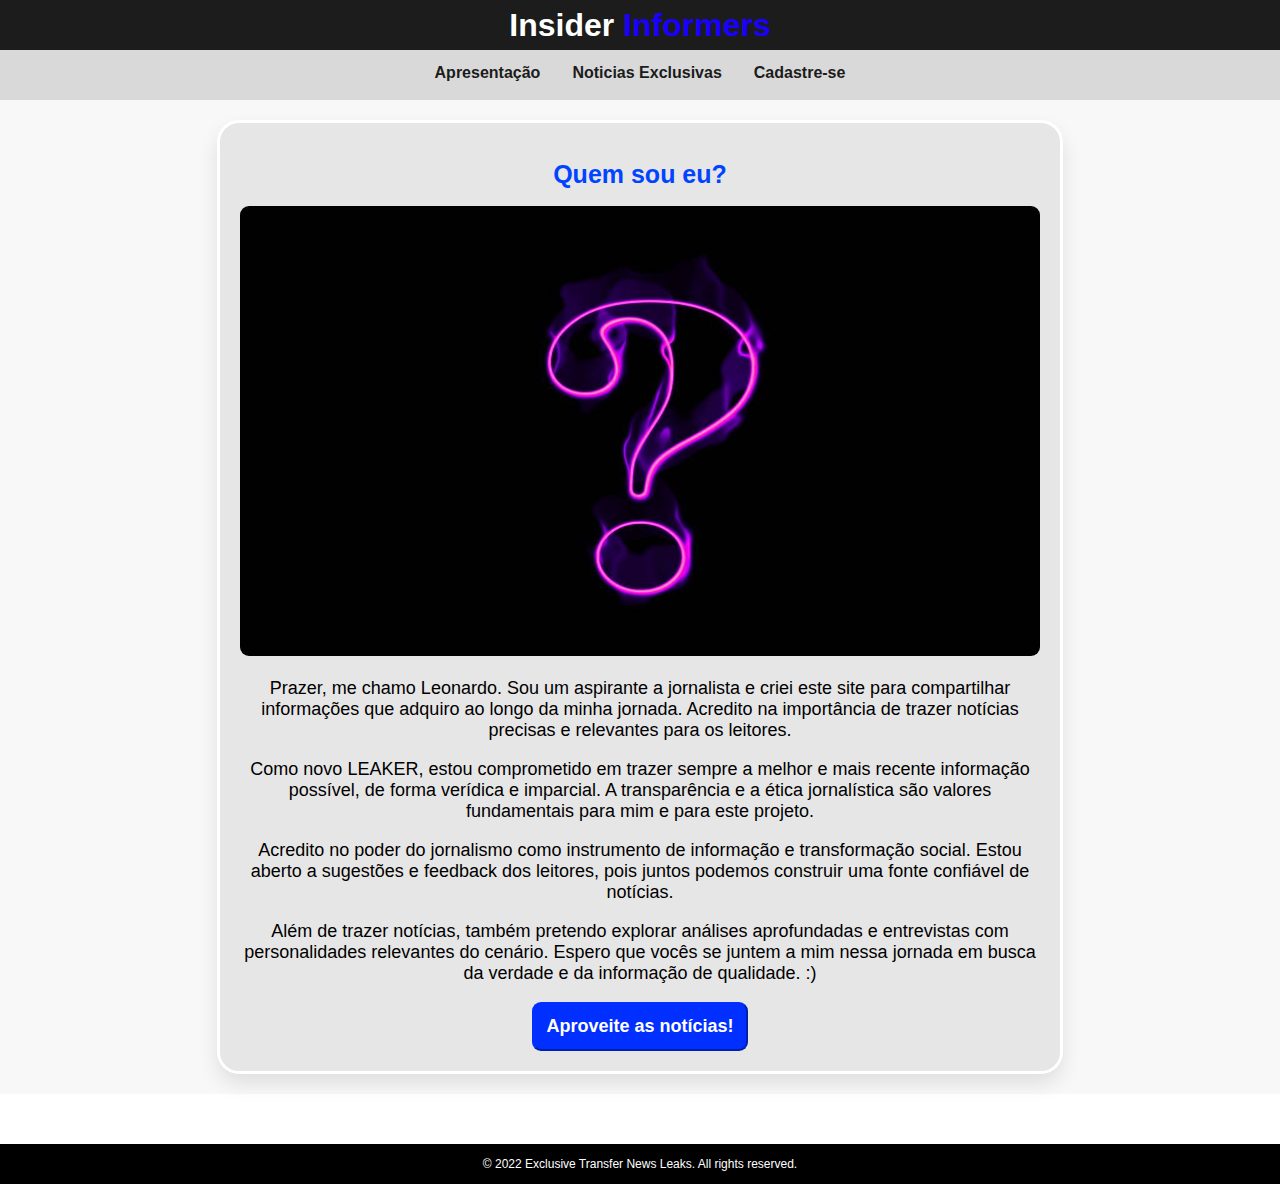
<file: index.html>
<!DOCTYPE html>
<html lang="pt-BR">
<head>
    <meta charset="UTF-8">
    <meta name="viewport" content="width=device-width, initial-scale=1.0">
    <title>Apresentação | Insider Informers </title>
   <link rel="stylesheet" href="/style-apresentacao.css">
   <link rel="shortcut icon" href="/LOGO.png" type="image/x-png">
</head>
<body>
    <header>
        <a href="/index.html" style="text-decoration: none; color: white;"><h1 >Insider  <span style="color: rgb(25, 0, 255);">Informers</span></h1></a>
    </header>

    <nav>
        <a href="#"><strong>Apresentação</strong></a>
        <a href="/pagina das noticias/pagina-noticias.html"><strong>Noticias Exclusivas</strong></a>
        <a href="/pagina-inscrever-se/index.html"><strong>Cadastre-se</strong></a>
        
    </nav>

    <main class="main">
      
        <div class="conteudo">
            <h1>Quem sou eu?</h1>
            <img src="Interrogracao.jpg" alt="">
        <p>Prazer, me chamo Leonardo. Sou um aspirante a jornalista e criei este site para compartilhar informações que adquiro ao longo da minha jornada. Acredito na importância de trazer notícias precisas e relevantes para os leitores.</p>

        <p>Como novo LEAKER, estou comprometido em trazer sempre a melhor e mais recente informação possível, de forma verídica e imparcial. A transparência e a ética jornalística são valores fundamentais para mim e para este projeto.</p>
        
        <p>Acredito no poder do jornalismo como instrumento de informação e transformação social. Estou aberto a sugestões e feedback dos leitores, pois juntos podemos construir uma fonte confiável de notícias.</p>
        
        <p>Além de trazer notícias, também pretendo explorar análises aprofundadas e entrevistas com personalidades relevantes do cenário. Espero que vocês se juntem a mim nessa jornada em busca da verdade e da informação de qualidade. :)</p>
        <a href="/pagina-noticias.html" ><button class="botao-aproveite"><strong>Aproveite as notícias!</strong></button></a>
</div>


        
    </main>
    
    <footer>
        <p>&copy; 2022 Exclusive Transfer News Leaks. All rights reserved.</p>
      
    </footer>
</body>
</html>
</file>
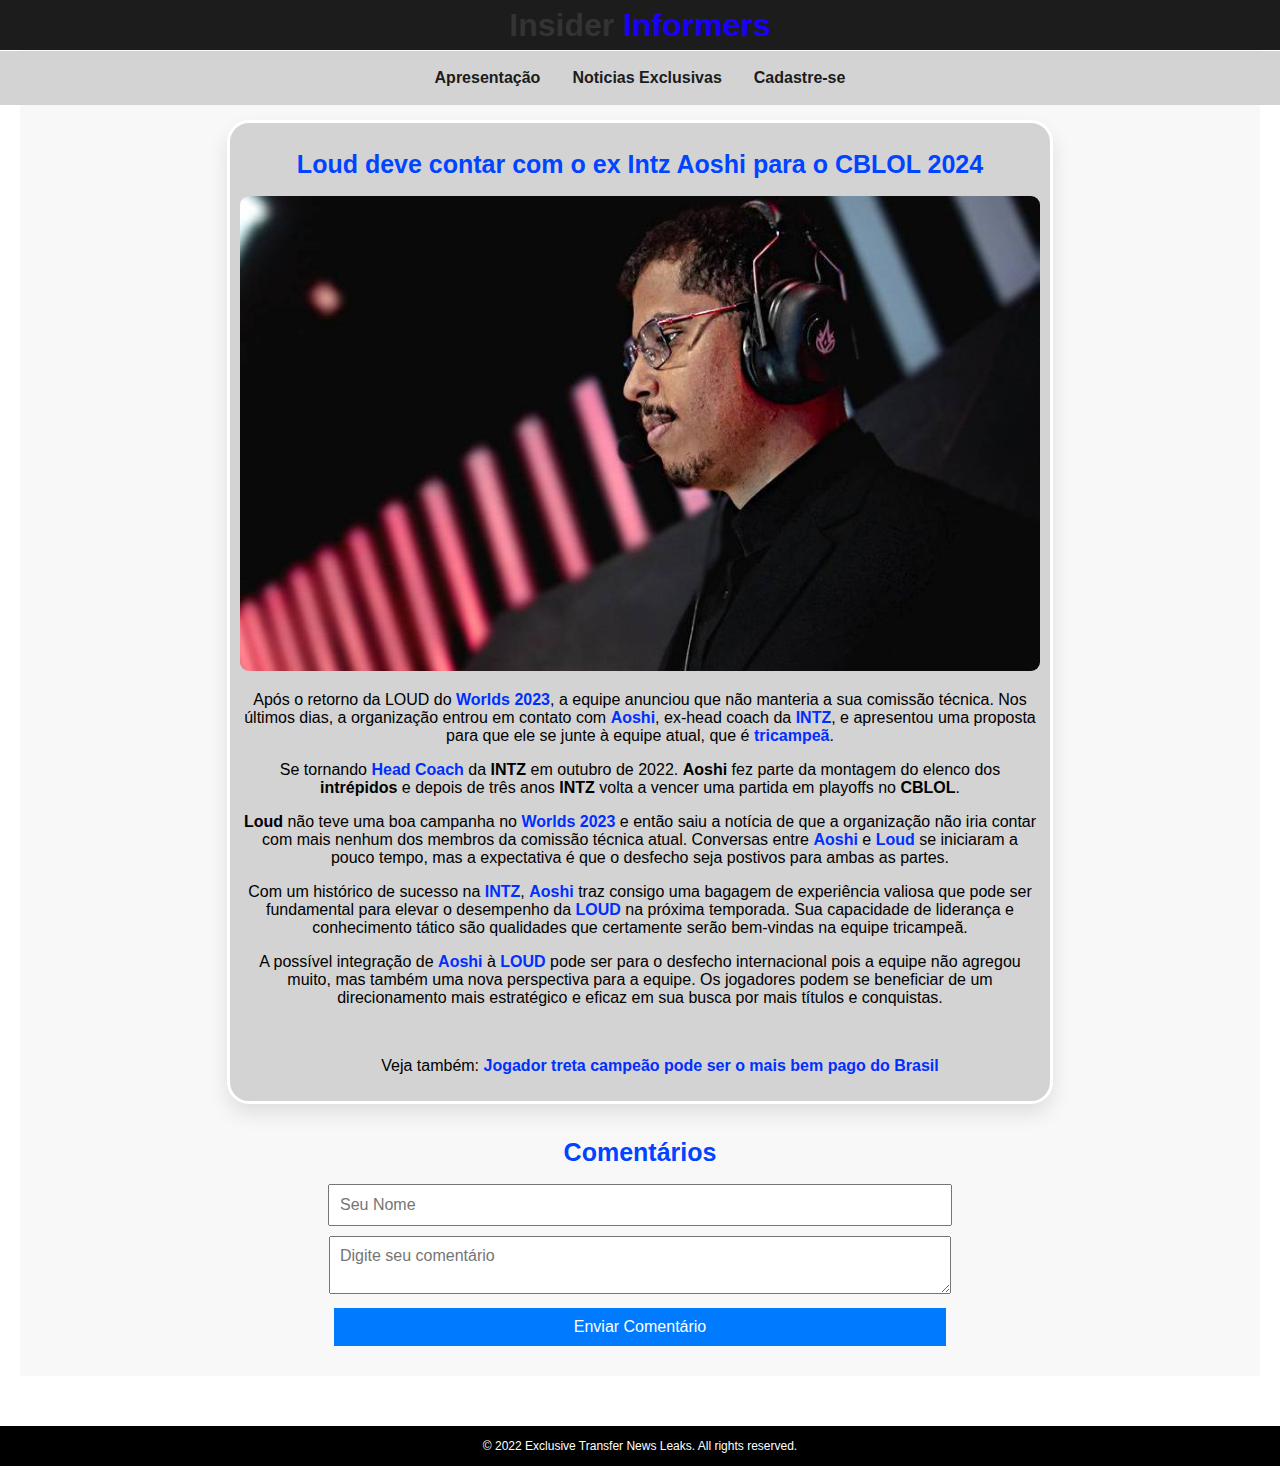
<file: pagina-01.html>
<!DOCTYPE html>
<html lang="en">
<head>
    <meta charset="UTF-8">
    <meta name="viewport" content="width=device-width, initial-scale=1.0">
    <title>Insider Informs</title>
    <link rel="stylesheet" href="/style-noticia01.css">
   <link rel="shortcut icon" href="LOGO.png" type="image/x-png">
</head>
<body>
    <header>
        <a href="/index.html" style="text-decoration: none; color: white;"><h1 >Insider  <span style="color: rgb(25, 0, 255);">Informers</span></h1></a>
    </header>

    <nav>
        <a href="/index.html"><strong>Apresentação</strong></a>
        <a href="/pagina-noticias.html"><strong>Noticias Exclusivas</strong></a>
        <a href="/pagina-cadastre-se.html"><strong>Cadastre-se</strong></a>

    </nav>

    <main class="main">
        
        <div class="conteudo">
            <h1>Loud deve contar com o ex Intz Aoshi para o CBLOL 2024</h1>
          <img src="/aoshi.jpg" alt="Foto do atual suporte da Loud Ceos">
          <p>Após o retorno da LOUD do <strong class="texto">Worlds 2023</strong>, a equipe anunciou que não manteria a sua comissão técnica. Nos últimos dias, a organização entrou em contato com <strong class="texto">Aoshi</strong>, ex-head coach da <strong class="texto">INTZ</strong>, e apresentou uma proposta para que ele se junte à equipe atual, que é <strong class="texto">tricampeã</strong>.</p>

          <p>Se tornando <strong class="texto">Head Coach</strong> da <strong>INTZ</strong> em outubro de 2022. <strong>Aoshi</strong> fez parte da montagem do elenco dos <strong>intrépidos</strong> e depois de três anos <strong>INTZ</strong> volta a vencer uma partida em playoffs no <strong>CBLOL</strong>.</p>
          
          <p><strong>Loud</strong> não teve uma boa campanha no <strong class="texto">Worlds 2023</strong> e então saiu a notícia de que a organização não iria contar com mais nenhum dos membros da comissão técnica atual. Conversas entre <strong class="texto">Aoshi</strong> e <strong class="texto">Loud</strong> se iniciaram a pouco tempo, mas a expectativa é que o desfecho seja postivos para ambas as partes.</p>
          <p>Com um histórico de sucesso na <strong class="texto">INTZ</strong>, <strong class="texto">Aoshi</strong> traz consigo uma bagagem de experiência valiosa que pode ser fundamental para elevar o desempenho da <strong class="texto">LOUD</strong> na próxima temporada. Sua capacidade de liderança e conhecimento tático são qualidades que certamente serão bem-vindas na equipe tricampeã.</p>

<p>A possível integração de <strong class="texto">Aoshi</strong class="texto"> à <strong class="texto">LOUD</strong> pode ser para o desfecho internacional pois a equipe não agregou muito, mas também uma nova perspectiva para a equipe. Os jogadores podem se beneficiar de um direcionamento mais estratégico e eficaz em sua busca por mais títulos e conquistas.</p>

          
          <BR>
            <ul>
                <li>
                    Veja também: <strong><a href="\pagina-02.html" class="texto">Jogador treta campeão pode ser o mais bem pago do Brasil</a></strong>
                </li>
            </ul>

</div>
<br>
<h1>Comentários</h1>
<div id="lista-comentarios"></div>
<input type="text" id="nome" placeholder="Seu Nome">
<textarea id="novo-comentario" placeholder="Digite seu comentário"></textarea>
<button onclick="adicionarComentario()">Enviar Comentário</button>

<script src="script.js"></script>

  

        
    </main>
    
    <footer>
        <p>&copy; 2022 Exclusive Transfer News Leaks. All rights reserved.</p>
      
    </footer>

</body>
</html>
</file>
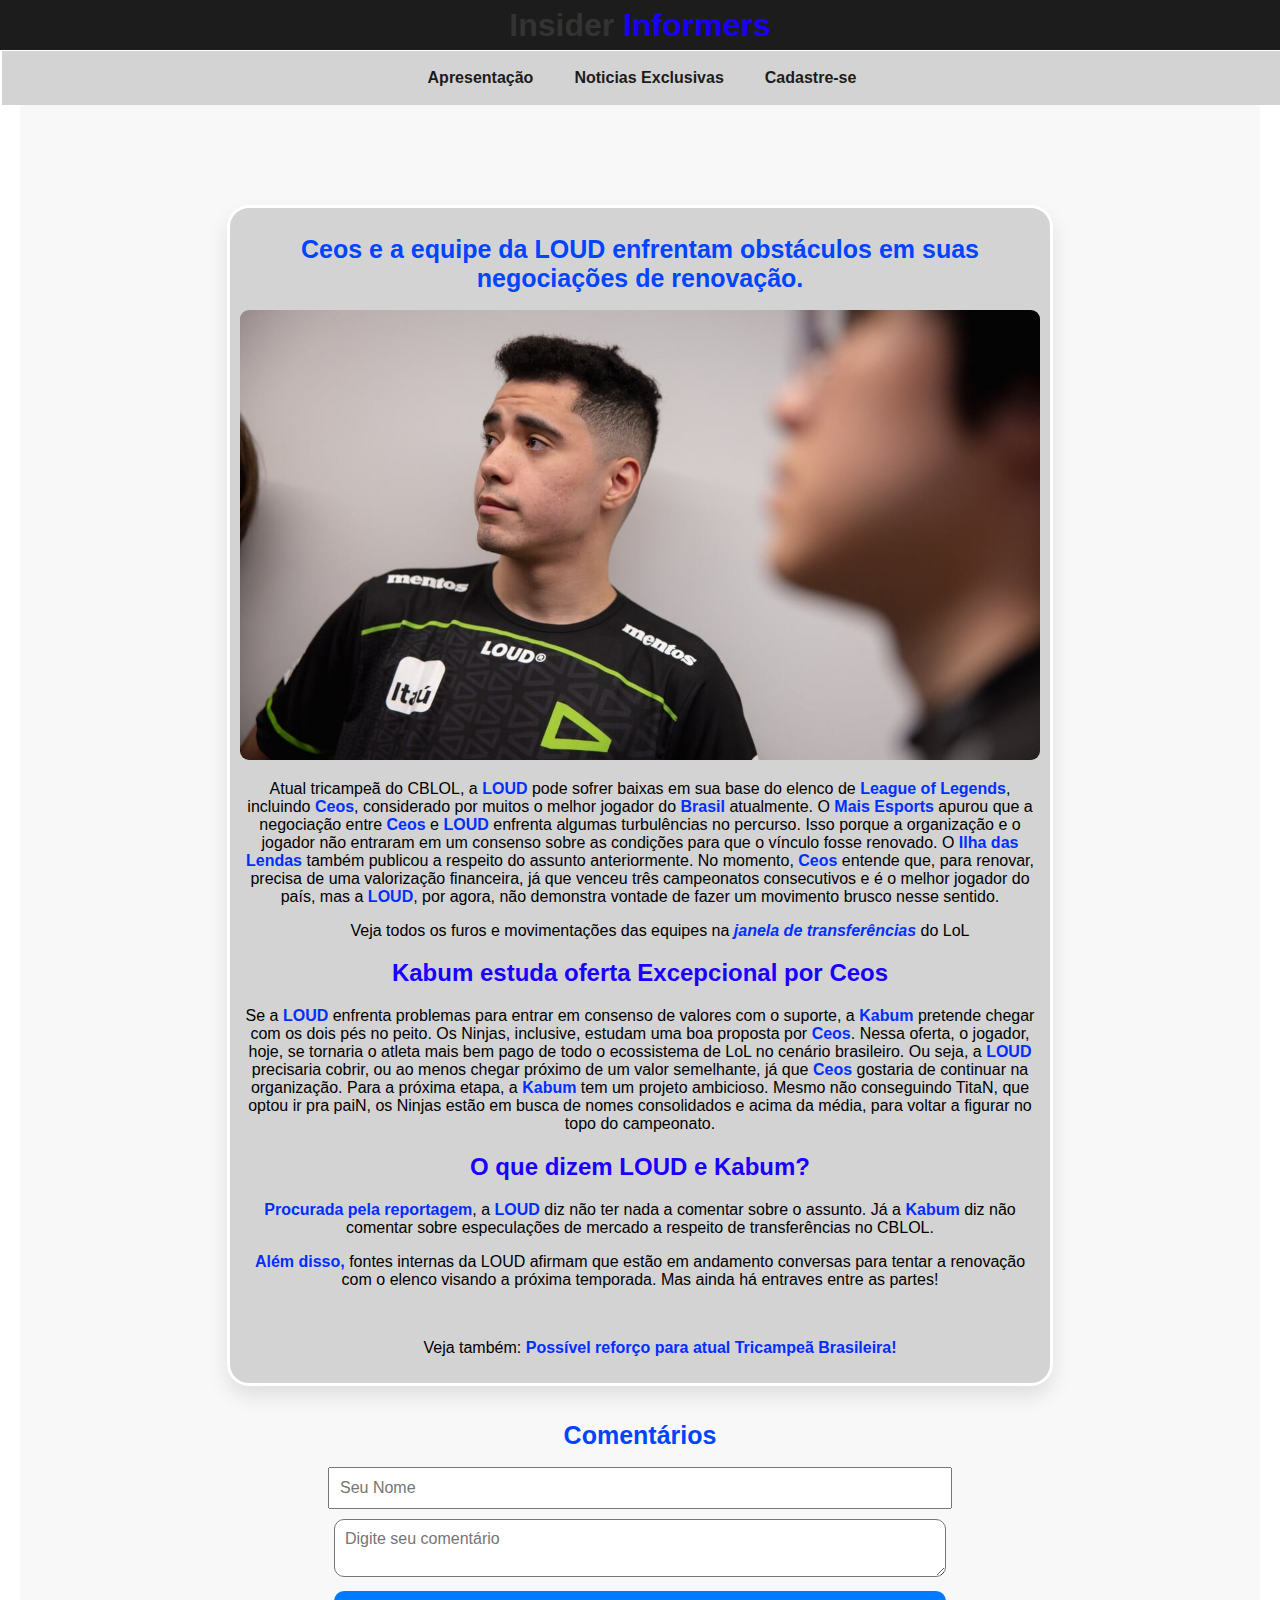
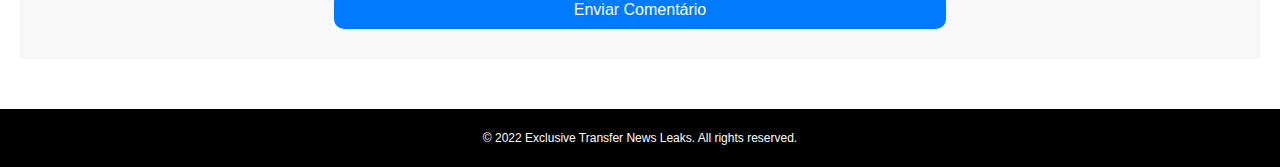
<file: pagina-02.html>
<!DOCTYPE html>
<html lang="en">
<head>
    <meta charset="UTF-8">
    <meta name="viewport" content="width=device-width, initial-scale=1.0">
    <title>Insider Informs</title>
   <link rel="stylesheet" href="/style-noticia02.css">
   <link rel="shortcut icon" href="LOGO.png" type="image/x-png">
   <style>
    #nome {
        width: 50%;
        padding: 10px;
        margin-bottom: 10px;
        font-size: 16px;
    }

    #novo-comentario {
        width: calc(51% - 22px);
        padding: 10px;
        font-size: 16px;
        font-family: 'Franklin Gothic Medium', 'Arial Narrow', Arial, sans-serif;
    }

    button {
        padding: 10px 20px;
        font-size: 16px;
        width: 51%;
        background-color: #007bff;
        color: #fff;
        border: none;
        cursor: pointer;
    }

    button:hover {
        background-color: #0056b3;
    }
</style>

</head>
<body>
    <header>
        <a href="/index.html" style="text-decoration: none; color: white;"><h1 >Insider  <span style="color: rgb(25, 0, 255);">Informers</span></h1></a>
    </header>

    <nav>
        <a href="/index.html"><strong>Apresentação</strong></a>
        <a href="/pagina-noticias.html"><strong>Noticias Exclusivas</strong></a>
        <a href="/pagina-cadastre-se.html"><strong>Cadastre-se</strong></a>

    </nav>
    <main class="main">
        
        <div class="conteudo">
            <h1>Ceos e a equipe da LOUD enfrentam obstáculos em suas negociações de renovação.</h1>
          <img src="loud-ceos.jpg" alt="Foto do atual suporte da Loud Ceos">
          <p>Atual tricampeã do CBLOL, a <strong class="texto">LOUD</strong> pode sofrer baixas em sua base do elenco de <strong class="texto">League of Legends</strong>, incluindo <strong class="texto">Ceos</strong>, considerado por muitos o melhor jogador do <strong class="texto">Brasil</strong> atualmente.
          O <span class="texto"><strong>Mais Esports</strong></span> apurou que a negociação entre <span class="texto"><strong>Ceos</strong></span> e <span class="texto""><strong>LOUD</strong></span> enfrenta algumas turbulências no percurso. Isso porque a organização e o jogador não entraram em um consenso sobre as condições para que o vínculo fosse renovado. O <span class="texto""><strong>Ilha das Lendas</strong></span> também publicou a respeito do assunto anteriormente.
          No momento, <span class="texto"><strong>Ceos</strong></span> entende que, para renovar, precisa de uma valorização financeira, já que venceu três campeonatos consecutivos e é o melhor jogador do país, mas a <span class="texto"><strong>LOUD</strong></span>, por agora, não demonstra vontade de fazer um movimento brusco nesse sentido.</p>
            <ul>
              <li><p>Veja todos os furos e movimentações das equipes na <span class="texto"><strong><em><a href="https://maisesports.com.br/transferencias/" class="texto">janela de transferências</a></strong></em></span> do LoL</p></li>
            </ul>
            <h2 style="color: rgb(25, 0, 255);"> Kabum estuda oferta Excepcional por Ceos</h2>
            <p>
              Se a <strong class="texto">LOUD</strong> enfrenta problemas para entrar em consenso de valores com o suporte, a <strong class="texto">Kabum</strong> pretende chegar com os dois pés no peito. Os Ninjas, inclusive, estudam uma boa proposta por <strong class="texto">Ceos</strong>. 
              Nessa oferta, o jogador, hoje, se tornaria o atleta mais bem pago de todo o ecossistema de LoL no cenário brasileiro. Ou seja, a <strong class="texto">LOUD</strong> precisaria cobrir, ou ao menos chegar próximo de um valor semelhante, já que <strong class="texto">Ceos</strong> gostaria de continuar na organização. 
              Para a próxima etapa, a <strong class="texto">Kabum</strong> tem um projeto ambicioso. Mesmo não conseguindo TitaN, que optou ir pra paiN, os Ninjas estão em busca de nomes consolidados e acima da média, para voltar a figurar no topo do campeonato.
          </p>
          <h2 style="color: rgb(25, 0, 255);">  O que dizem LOUD e Kabum?</h2>
<p><strong class="texto">Procurada pela reportagem</strong>, a <strong class="texto">LOUD</strong> diz não ter nada a comentar sobre o assunto. Já a <strong class="texto">Kabum</strong> diz não comentar sobre especulações de mercado a respeito de transferências no CBLOL.</p>

<p><strong class="texto">Além disso,</strong> fontes internas da LOUD afirmam que estão em andamento conversas para tentar a renovação com o elenco visando a próxima temporada. Mas ainda há entraves entre as partes!</p>

          <BR>
            <ul>
                <li>
                    Veja também: <strong><a href="/pagina-01.html" class="texto">Possível reforço para atual Tricampeã Brasileira!</a></strong>
                </li>
            </ul>


            
</div>
<br>
<h1>Comentários</h1>
<div id="lista-comentarios"></div>
<input type="text" id="nome" placeholder="Seu Nome">
<textarea id="novo-comentario" placeholder="Digite seu comentário"></textarea><br>
<button onclick="adicionarComentario()" class="bota">Enviar Comentário</button>

<script src="script.js"></script>

        
    </main>
    
    <footer>
        <p>&copy; 2022 Exclusive Transfer News Leaks. All rights reserved.</p>
      
    </footer>
</body>
</html>
</file>
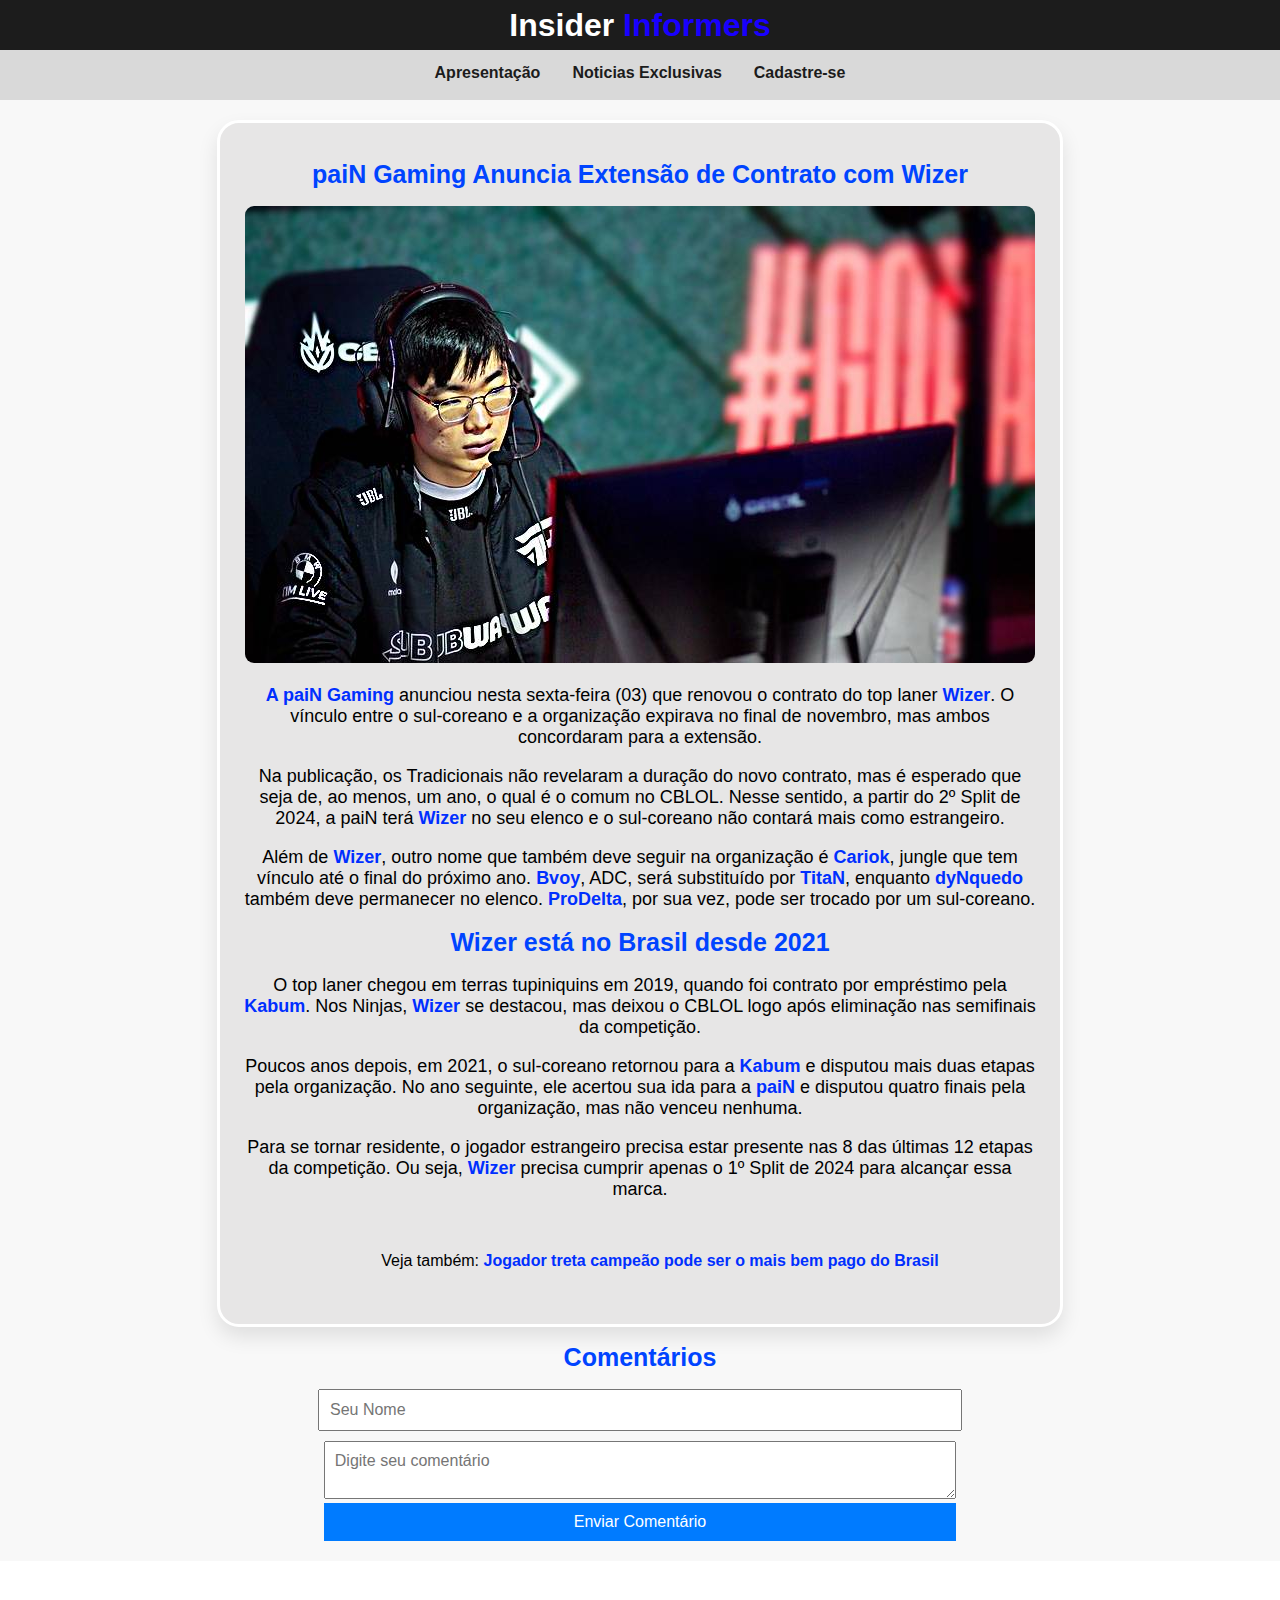
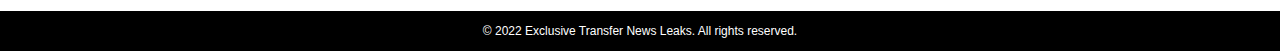
<file: pagina-03.html>
<!DOCTYPE html>
<html lang="en">
<head>
    <meta charset="UTF-8">
    <meta name="viewport" content="width=device-width, initial-scale=1.0">
    <title>Insider Informs</title>
   <link rel="stylesheet" href="/style-noticia03.css">
   <link rel="shortcut icon" href="LOGO.png" type="image/x-png">
</head>
<style>
    #nome {
        width: 50%;
        padding: 10px;
        margin-bottom: 10px;
        font-size: 16px;
    }

    #novo-comentario {
        width: calc(51% - 22px);
        padding: 10px;
        font-size: 16px;
        font-family: 'Franklin Gothic Medium', 'Arial Narrow', Arial, sans-serif;
    }

    button {
        padding: 10px 20px;
        font-size: 16px;
        width: 51%;
        background-color: #007bff;
        color: #fff;
        border: none;
        cursor: pointer;
    }

    button:hover {
        background-color: #0056b3;
    }
</style>
<body>
    <header>
        <a href="/index.html" style="text-decoration: none; color: white;"><h1 >Insider  <span style="color: rgb(25, 0, 255);">Informers</span></h1></a>
    </header>

    <nav>
        <a href="/index.html"><strong>Apresentação</strong></a>
        <a href="/pagina-noticias.html"><strong>Noticias Exclusivas</strong></a>
        <a href="/index.html"><strong>Cadastre-se</strong></a>

    </nav>

    <main class="main">
        
        <div class="conteudo">
            <h1>paiN Gaming Anuncia Extensão de Contrato com Wizer</h1>
          <img src="/Wizer.jpg" alt="">
          <p><strong class="texto">A paiN Gaming</strong> anunciou nesta sexta-feira (03) que renovou o contrato do top laner <strong class="texto">Wizer</strong>. O vínculo entre o sul-coreano e a organização expirava no final de novembro, mas ambos concordaram para a extensão.</p>

<p>Na publicação, os Tradicionais não revelaram a duração do novo contrato, mas é esperado que seja de, ao menos, um ano, o qual é o comum no CBLOL. Nesse sentido, a partir do 2º Split de 2024, a paiN terá <strong class="texto">Wizer</strong> no seu elenco e o sul-coreano não contará mais como estrangeiro.</p>

<p>Além de <strong class="texto">Wizer</strong>, outro nome que também deve seguir na organização é <strong class="texto">Cariok</strong>, jungle que tem vínculo até o final do próximo ano. <strong class="texto">Bvoy</strong>, ADC, será substituído por <strong class="texto">TitaN</strong>, enquanto <strong class="texto">dyNquedo</strong> também deve permanecer no elenco. <strong class="texto">ProDelta</strong>, por sua vez, pode ser trocado por um sul-coreano.</p>

<h1><strong>Wizer está no Brasil desde 2021</strong></h1>

<p>O top laner chegou em terras tupiniquins em 2019, quando foi contrato por empréstimo pela <strong class="texto">Kabum</strong>. Nos Ninjas, <strong class="texto">Wizer</strong> se destacou, mas deixou o CBLOL logo após eliminação nas semifinais da competição.</p>

<p>Poucos anos depois, em 2021, o sul-coreano retornou para a <strong class="texto">Kabum</strong> e disputou mais duas etapas pela organização. No ano seguinte, ele acertou sua ida para a <strong class="texto">paiN</strong> e disputou quatro finais pela organização, mas não venceu nenhuma.</p>

<p>Para se tornar residente, o jogador estrangeiro precisa estar presente nas 8 das últimas 12 etapas da competição. Ou seja, <strong class="texto">Wizer</strong> precisa cumprir apenas o 1º Split de 2024 para alcançar essa marca.</p>

          
          <BR>
            <ul>
                <li>
                    Veja também: <strong><a href="/pagina-03.html" class="texto">Jogador treta campeão pode ser o mais bem pago do Brasil</a></strong>
                </li>
            </ul>
            <br>


</div>

<h1>Comentários</h1>
<div id="lista-comentarios"></div>
<input type="text" id="nome" placeholder="Seu Nome">
<textarea id="novo-comentario" placeholder="Digite seu comentário"></textarea>
<button onclick="adicionarComentario()">Enviar Comentário</button>

<script src="script03.js"></script>
        
    </main>
    
    <footer>
        <p>&copy; 2022 Exclusive Transfer News Leaks. All rights reserved.</p>
      
    </footer>
</body>
</html>
</file>
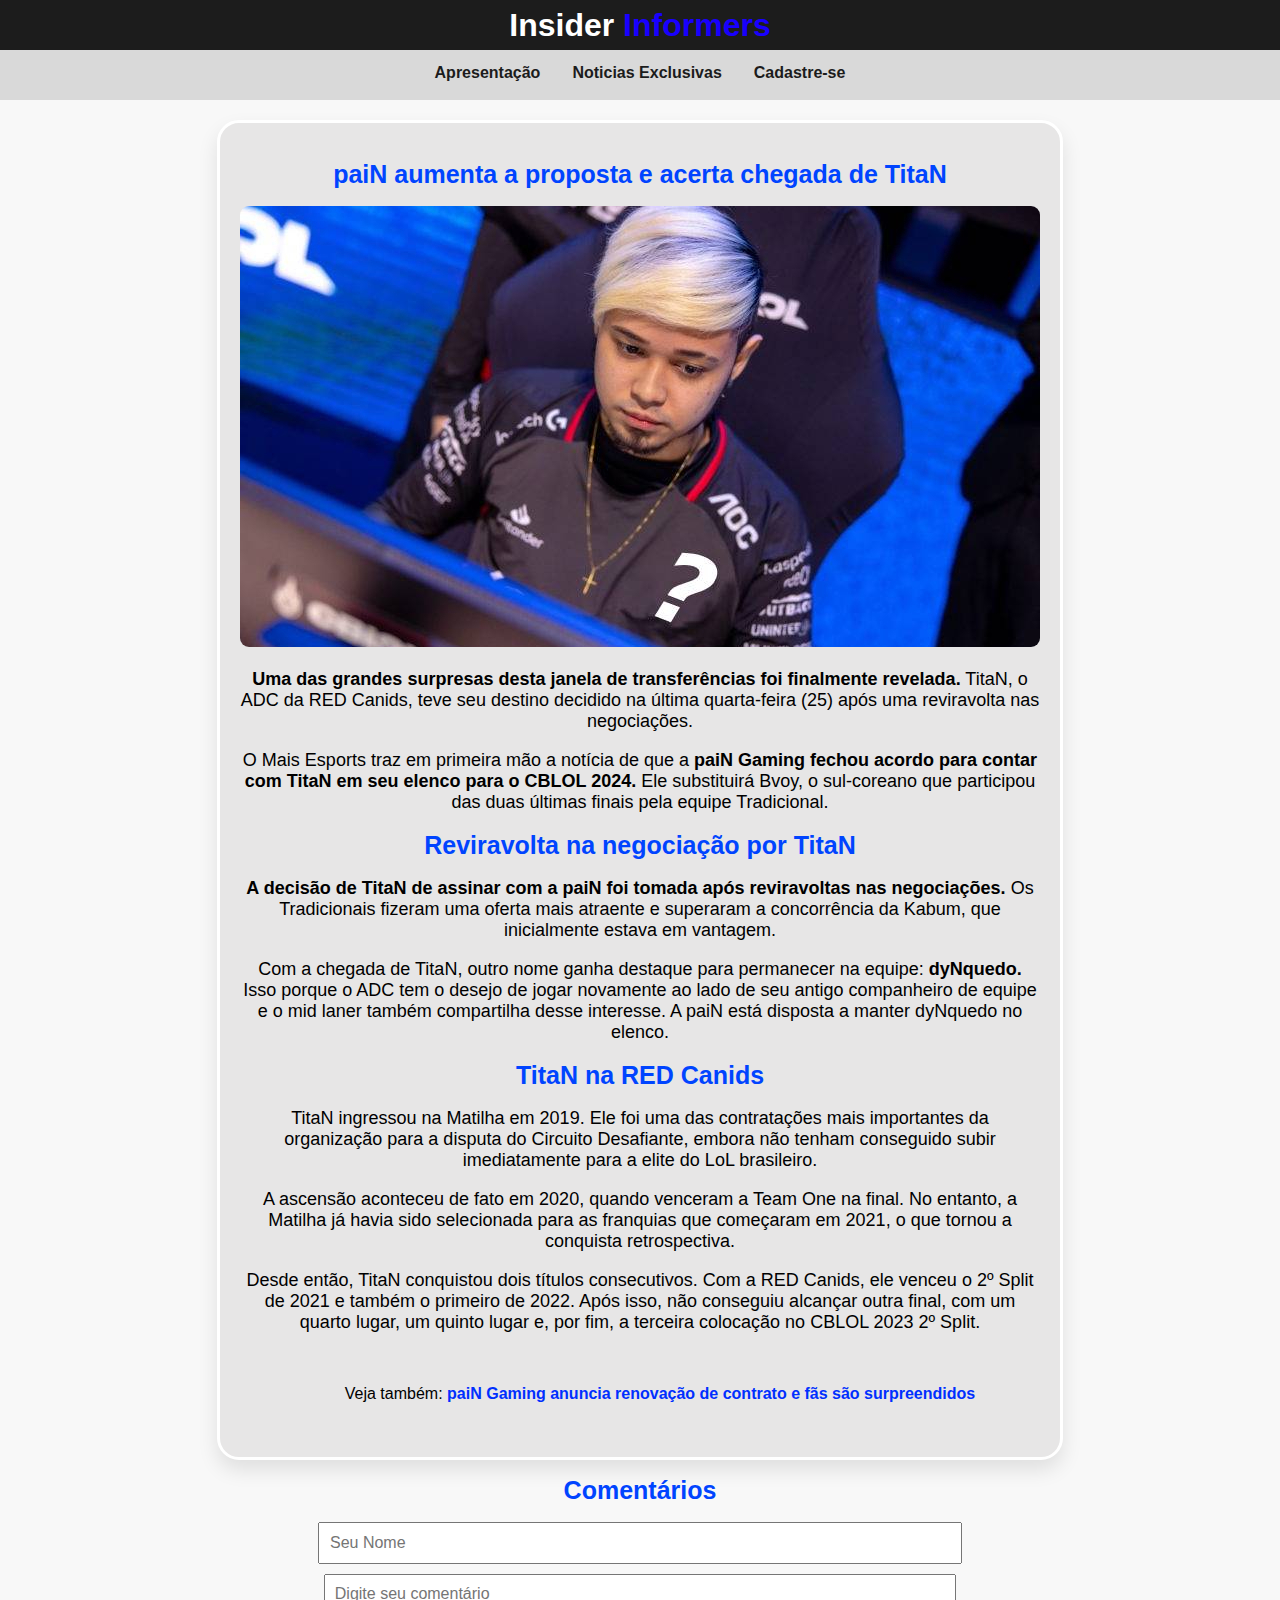
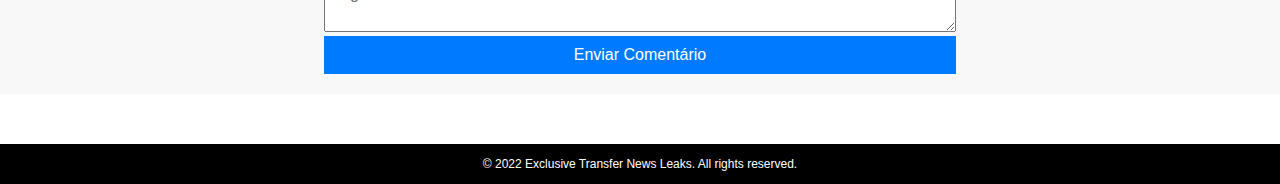
<file: pagina-04.html>
<!DOCTYPE html>
<html lang="en">
<head>
    <meta charset="UTF-8">
    <meta name="viewport" content="width=device-width, initial-scale=1.0">
    <title>Insider Informs</title>
   <link rel="stylesheet" href="style-noticia04.css">
   <link rel="shortcut icon" href="LOGO.png" type="image/x-png">
</head>
<style>
    #nome {
        width: 50%;
        padding: 10px;
        margin-bottom: 10px;
        font-size: 16px;
    }

    #novo-comentario {
        width: calc(51% - 22px);
        padding: 10px;
        font-size: 16px;
        font-family: 'Franklin Gothic Medium', 'Arial Narrow', Arial, sans-serif;
    }

    button {
        padding: 10px 20px;
        font-size: 16px;
        width: 51%;
        background-color: #007bff;
        color: #fff;
        border: none;
        cursor: pointer;
    }



    button:hover {
        background-color: #0056b3;
    }
</style>
<body>
    <header>
        <a href="/index.html" style="text-decoration: none; color: white;"><h1 >Insider  <span style="color: rgb(25, 0, 255);">Informers</span></h1></a>
    </header>

    <nav>
        <a href="/index.html"><strong>Apresentação</strong></a>
        <a href="/pagina-noticias.html"><strong>Noticias Exclusivas</strong></a>
        <a href="/index.html"><strong>Cadastre-se</strong></a>

    </nav>

    <main class="main">
        
        <div class="conteudo">
            <h1>paiN aumenta a proposta e acerta chegada de TitaN</h1>
          <img src="/titan.jpg" alt="Foto do atual suporte da Loud Ceos">
          <p><strong>Uma das grandes surpresas desta janela de transferências foi finalmente revelada.</strong> TitaN, o ADC da RED Canids, teve seu destino decidido na última quarta-feira (25) após uma reviravolta nas negociações.</p>

          <p>O Mais Esports traz em primeira mão a notícia de que a <strong>paiN Gaming fechou acordo para contar com TitaN em seu elenco para o CBLOL 2024.</strong> Ele substituirá Bvoy, o sul-coreano que participou das duas últimas finais pela equipe Tradicional.</p>
          
          <h1><strong>Reviravolta na negociação por TitaN</strong></h1>
          
          <p><strong>A decisão de TitaN de assinar com a paiN foi tomada após reviravoltas nas negociações.</strong> Os Tradicionais fizeram uma oferta mais atraente e superaram a concorrência da Kabum, que inicialmente estava em vantagem.</p>
          
          <p>Com a chegada de TitaN, outro nome ganha destaque para permanecer na equipe: <strong>dyNquedo.</strong> Isso porque o ADC tem o desejo de jogar novamente ao lado de seu antigo companheiro de equipe e o mid laner também compartilha desse interesse. A paiN está disposta a manter dyNquedo no elenco.</p>
          
          <h1><strong>TitaN na RED Canids</strong></h1>
          
          <p>TitaN ingressou na Matilha em 2019. Ele foi uma das contratações mais importantes da organização para a disputa do Circuito Desafiante, embora não tenham conseguido subir imediatamente para a elite do LoL brasileiro.</p>
          
          <p>A ascensão aconteceu de fato em 2020, quando venceram a Team One na final. No entanto, a Matilha já havia sido selecionada para as franquias que começaram em 2021, o que tornou a conquista retrospectiva.</p>
          
          <p>Desde então, TitaN conquistou dois títulos consecutivos. Com a RED Canids, ele venceu o 2º Split de 2021 e também o primeiro de 2022. Após isso, não conseguiu alcançar outra final, com um quarto lugar, um quinto lugar e, por fim, a terceira colocação no CBLOL 2023 2º Split.</p>
          
          <BR>
            <ul>
                <li>
                    Veja também: <strong><a href="/pagina-03.html" class="texto">paiN Gaming anuncia renovação de contrato e fãs são surpreendidos</a></strong>
                </li>
            </ul>
            <br>


</div>

<h1>Comentários</h1>
<div id="lista-comentarios"></div>
<input type="text" id="nome" placeholder="Seu Nome">
<textarea id="novo-comentario" placeholder="Digite seu comentário"></textarea>
<button onclick="adicionarComentario()">Enviar Comentário</button>

<script src="script04.js"></script>
        
    </main>
    
    <footer>
        <p>&copy; 2022 Exclusive Transfer News Leaks. All rights reserved.</p>
      
    </footer>
</body>
</html>
</file>
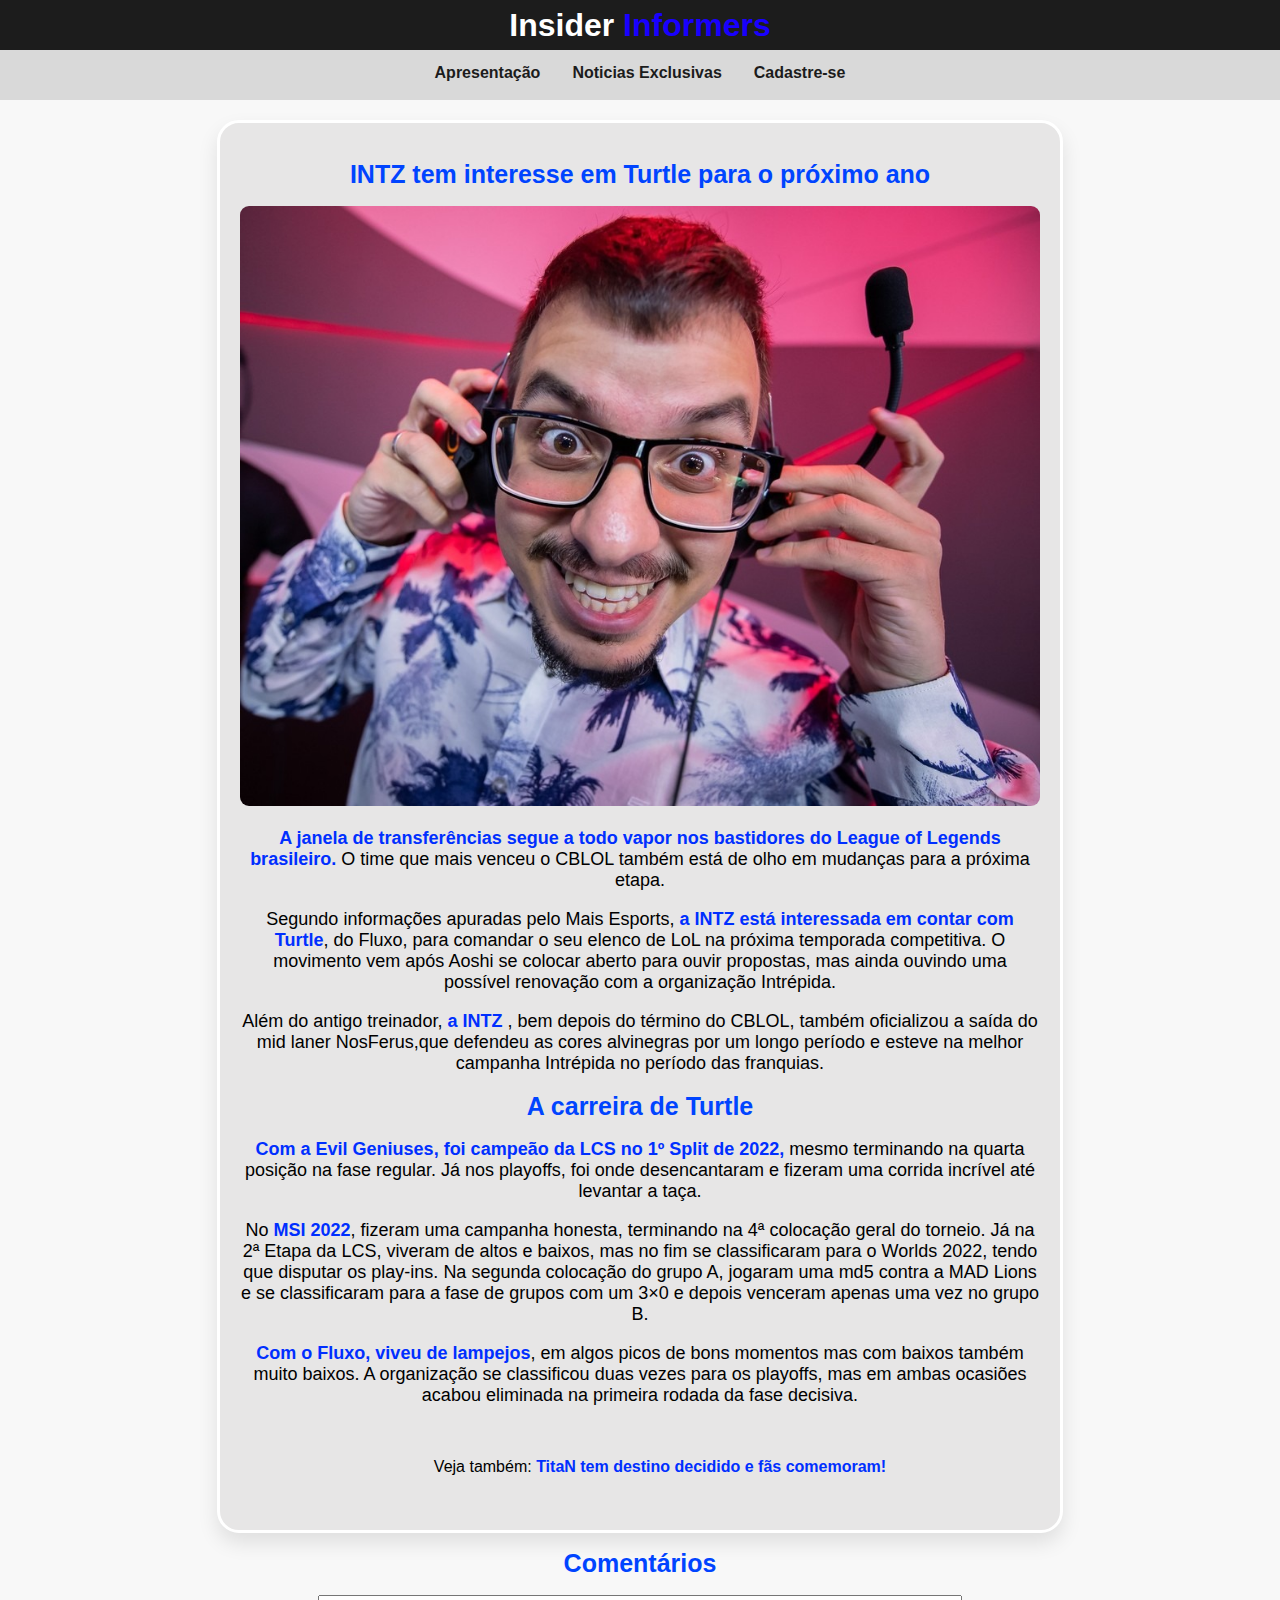
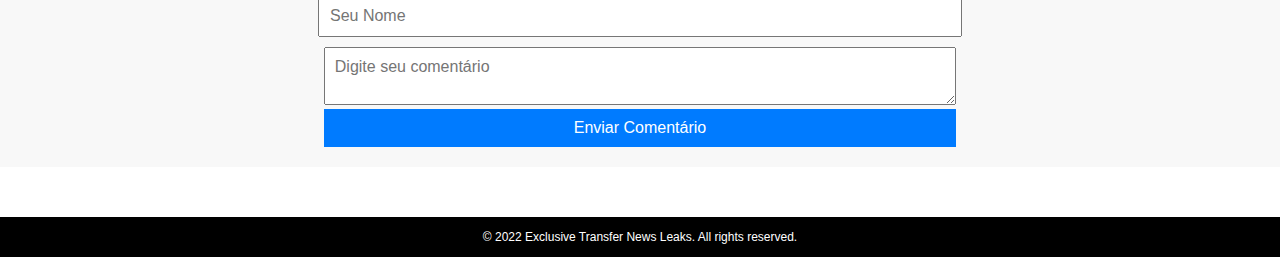
<file: pagina-05.html>
<!DOCTYPE html>
<html lang="en">
<head>
    <meta charset="UTF-8">
    <meta name="viewport" content="width=device-width, initial-scale=1.0">
    <title>Insider Informs</title>
   <link rel="stylesheet" href="/style-noticia05.css">
   <link rel="shortcut icon" href="LOGO.png" type="image/x-png">
</head>
<style>
    #nome {
        width: 50%;
        padding: 10px;
        margin-bottom: 10px;
        font-size: 16px;
    }

    #novo-comentario {
        width: calc(51% - 22px);
        padding: 10px;
        font-size: 16px;
        font-family: 'Franklin Gothic Medium', 'Arial Narrow', Arial, sans-serif;
    }

    button {
        padding: 10px 20px;
        font-size: 16px;
        width: 51%;
        background-color: #007bff;
        color: #fff;
        border: none;
        cursor: pointer;
    }



    button:hover {
        background-color: #0056b3;
    }
</style>
<body>
    <header>
        <a href="/index.html" style="text-decoration: none; color: white;"><h1 >Insider  <span style="color: rgb(25, 0, 255);">Informers</span></h1></a>
    </header>

    <nav>
        <a href="/index.html"><strong>Apresentação</strong></a>
        <a href="/pagina-noticias.html"><strong>Noticias Exclusivas</strong></a>
        <a href="/index.html"><strong>Cadastre-se</strong></a>

    </nav>
    <main class="main">
        
        <div class="conteudo">
            <h1>INTZ tem interesse em Turtle para o próximo ano</h1>
          <img src="/turtle2.jpg" alt="Foto do atual suporte da Loud Ceos">
          <p><strong class="texto">A janela de transferências segue a todo vapor nos bastidores do League of Legends brasileiro.</strong> O time que mais venceu o CBLOL também está de olho em mudanças para a próxima etapa.</p>

          <p>Segundo informações apuradas pelo Mais Esports, <strong class="texto"> a INTZ está interessada em contar com Turtle</strong>, do Fluxo, para comandar o seu elenco de LoL na próxima temporada competitiva. O movimento vem após Aoshi se colocar aberto para ouvir propostas, mas ainda ouvindo uma possível renovação com a organização Intrépida.</p>
          
          <p>Além do antigo treinador, <strong class="texto">a INTZ</strong> , bem depois do término do CBLOL, também oficializou a saída do mid laner NosFerus,que defendeu as cores alvinegras por um longo período e esteve na melhor campanha Intrépida no período das franquias.</p>
          
          <h1><strong>A carreira de Turtle</strong></h1>
          
          <p><strong class="texto">Com a Evil Geniuses, foi campeão da LCS no 1º Split de 2022,</strong> mesmo terminando na quarta posição na fase regular. Já nos playoffs, foi onde desencantaram e fizeram uma corrida incrível até levantar a taça.</p>
          <p>No <strong class="texto">MSI 2022</strong>, fizeram uma campanha honesta, terminando na 4ª colocação geral do torneio. Já na 2ª Etapa da LCS, viveram de altos e baixos, mas no fim se classificaram para o Worlds 2022, tendo que disputar os play-ins. Na segunda colocação do grupo A, jogaram uma md5 contra a MAD Lions e se classificaram para a fase de grupos com um 3×0 e depois venceram apenas uma vez no grupo B.</p>
          
          <p><strong class="texto">Com o Fluxo, viveu de lampejos</strong>, em algos picos de bons momentos mas com baixos também muito baixos. A organização se classificou duas vezes para os playoffs, mas em ambas ocasiões acabou eliminada na primeira rodada da fase decisiva.</p>
          
          <BR>
            <ul>
                <li>
                    Veja também: <strong><a href="/pagina-04.html" class="texto">TitaN tem destino decidido e fãs comemoram!</a></strong>
                </li>
            </ul>
            <br>


</div>


<h1>Comentários</h1>
<div id="lista-comentarios"></div>
<input type="text" id="nome" placeholder="Seu Nome">
<textarea id="novo-comentario" placeholder="Digite seu comentário"></textarea>
<button onclick="adicionarComentario()">Enviar Comentário</button>

<script src="script05.js"></script>
    </main>
    
    <footer>
        <p>&copy; 2022 Exclusive Transfer News Leaks. All rights reserved.</p>
      
    </footer>
</body>
</html>
</file>
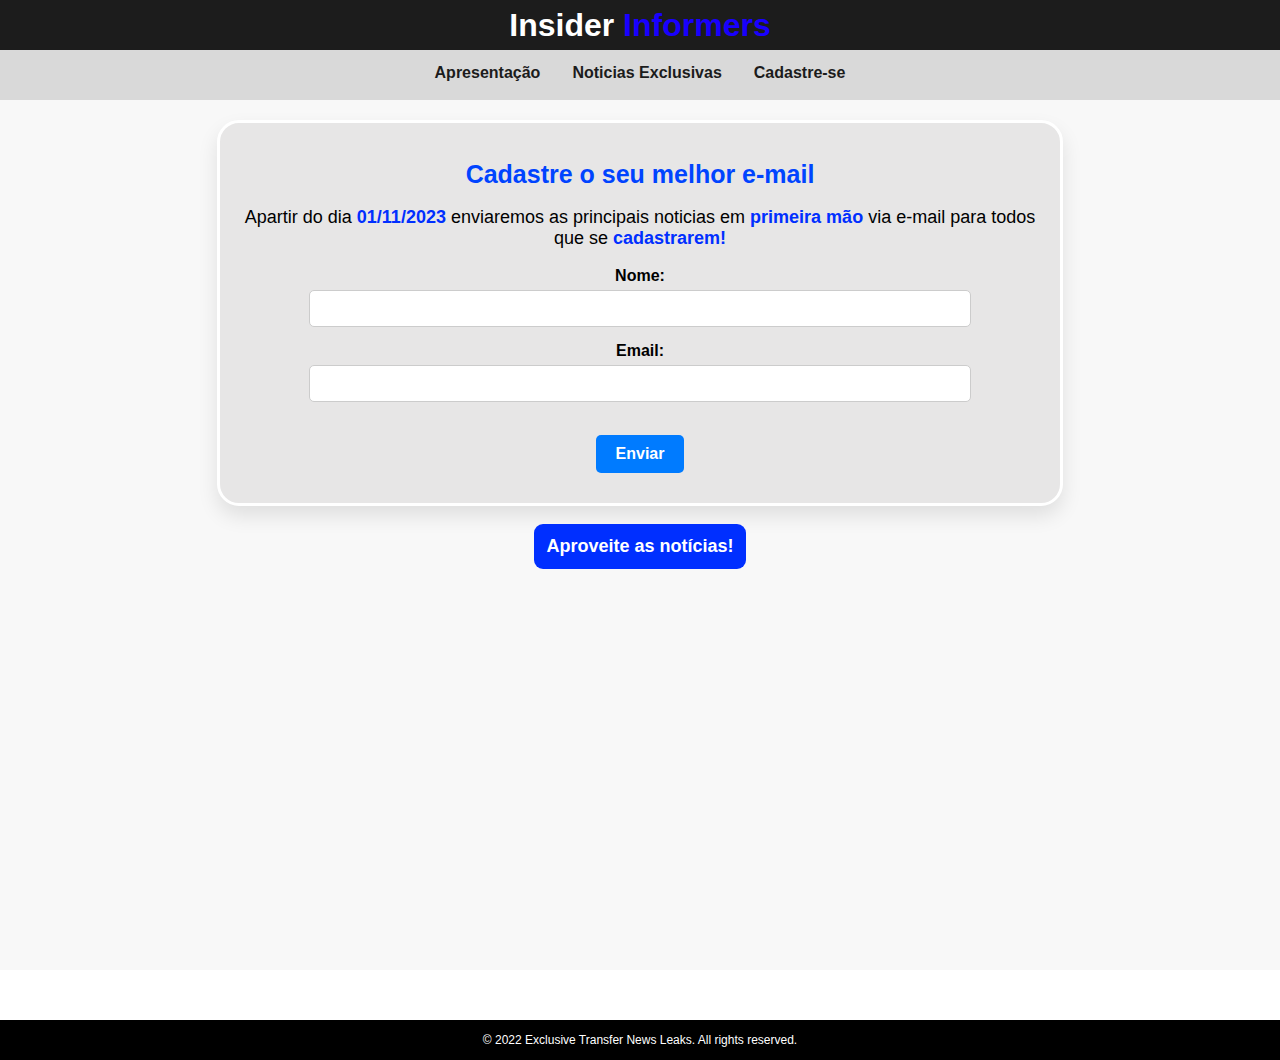
<file: pagina-cadastre-se.html>
<!DOCTYPE html>
<html lang="pt-BR">
<head>
    <meta charset="UTF-8">
    <meta name="viewport" content="width=device-width, initial-scale=1.0">
    <title>Apresentação | Insider Informers </title>
   <link rel="stylesheet" href="/style-pagina-inscreverse.css">
   <link rel="shortcut icon" href="/LOGO.png" type="image/x-png">
   <style>
   label {
    display: block;
    font-weight: bold;
    margin-bottom: 5px;
}

input[type="text"],
input[type="email"] {
    width: 80%;
    padding: 10px;
    margin-bottom: 15px;
    border: 1px solid #ccc;
    border-radius: 5px;
}

button {
    padding: 10px 20px;
    font-size: 16px;
    background-color: #007bff;
    color: #fff;
    border: none;
    border-radius: 5px;
    cursor: pointer;
}

button:hover {
    background-color: #0056b3;
}

   </style>
</head>
<body>
    <header>
        <a href="/index.html" style="text-decoration: none; color: white;"><h1 >Insider  <span style="color: rgb(25, 0, 255);">Informers</span></h1></a>
    </header>

    <nav>
        <a href="/index.html"><strong>Apresentação</strong></a>
        <a href="/pagina-noticias.html"><strong>Noticias Exclusivas</strong></a>
        <a href="/index.html"><strong>Cadastre-se</strong></a>

    </nav>

    <main class="main">
      
        <div class="conteudo">
            <h1>Cadastre o seu melhor e-mail</h1>
            <p>Apartir do dia <strong class="texto">01/11/2023</strong> enviaremos as principais noticias em <strong class="texto">primeira mão</strong> via e-mail para todos que se <strong class="texto">cadastrarem!</strong></p>
            <form id="contactForm">
                <label for="nome">Nome:</label>
                <input type="text" id="nome" name="nome" required>
                <label for="email">Email:</label>
                <input type="email" id="email" name="email" required><br>
                <button type="submit"><strong>Enviar</strong></button>
            </form>
            
         </div>
<br>

<a href="/pagina-noticias.html" ><button class="botao-aproveite"><strong>Aproveite as notícias!</strong></button></a>

<script src="script.js"></script>


        
    </main>
    
    <footer>
        <p>&copy; 2022 Exclusive Transfer News Leaks. All rights reserved.</p>
      
    </footer>
</body>
</html>
</file>
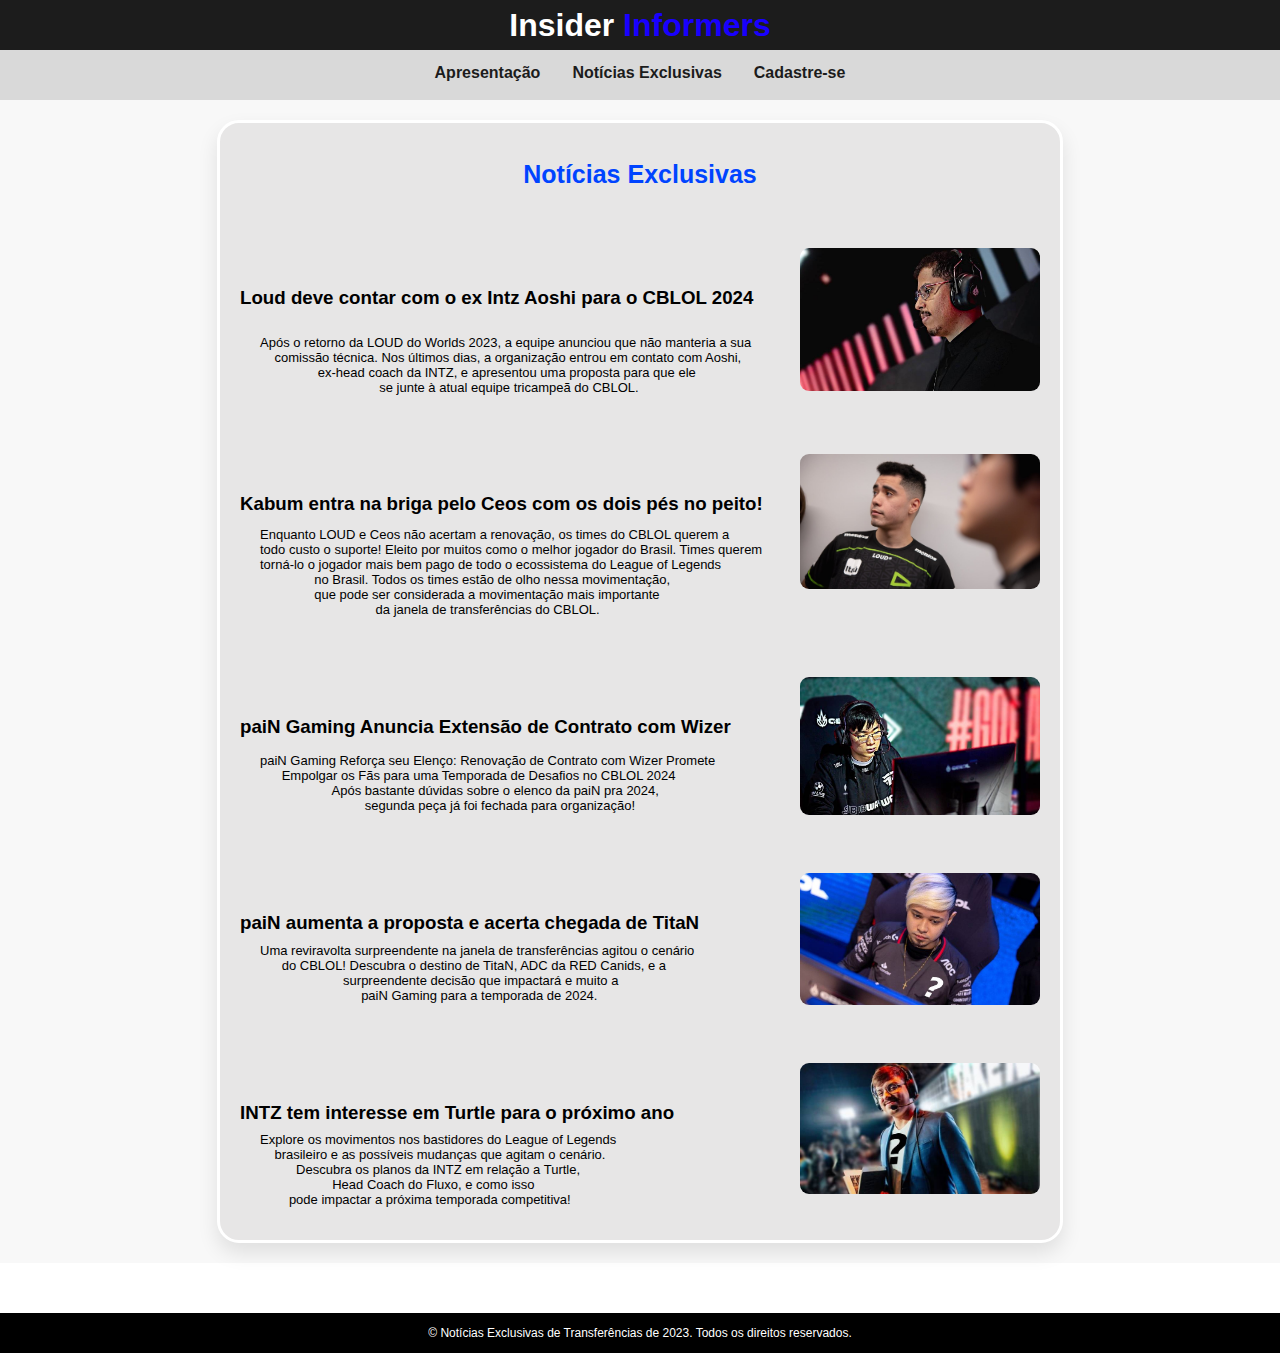
<file: pagina-noticias.html>
<!DOCTYPE html>
<html lang="pt-BR">
<head>
    <meta charset="UTF-8">
    <meta name="viewport" content="width=device-width, initial-scale=1.0">
    <title>Leaks | Insider Informers</title>
    <link rel="stylesheet" href="/style-pagina-noticias.css">
    <link rel="shortcut icon" href="LOGO.png" type="image/x-png">
</head>
<body>
    <header>
        <a href="/index.html" style="text-decoration: none; color: white;">
            <h1>Insider <span style="color: rgb(25, 0, 255);">Informers</span></h1>
        </a>
    </header>

    <nav>
        <a href="/index.html"><strong>Apresentação</strong></a>
        <a href="#"><strong>Notícias Exclusivas</strong></a>
        <a href="/pagina-cadastre-se.html"><strong>Cadastre-se</strong></a>

    </nav>

    <main class="main">
        <div class="conteudo">
            <h1>Notícias Exclusivas</h1>
            <div class="noticia">
                <a href="/pagina-01.html" class="link-img01">
                    <h3>Loud deve contar com o ex Intz Aoshi para o CBLOL 2024</h3>
                    <img src="/aoshi.jpg" alt="Imagem do pro-player/coach relacionado">
                    <p class="descricao">Após o retorno da LOUD do Worlds 2023, a equipe anunciou que não manteria a sua<br> &nbsp;&nbsp;&nbsp;&nbsp;comissão técnica. Nos últimos dias, a organização entrou em contato com Aoshi,<br> &nbsp;&nbsp;&nbsp;&nbsp;&nbsp;&nbsp;&nbsp;&nbsp;&nbsp;&nbsp;&nbsp;&nbsp;&nbsp;&nbsp;&nbsp;&nbsp;ex-head coach da INTZ, e apresentou uma proposta para que ele <br>&nbsp;&nbsp;&nbsp;&nbsp;&nbsp;&nbsp;&nbsp;&nbsp;&nbsp;&nbsp;&nbsp;&nbsp;&nbsp;&nbsp;&nbsp;&nbsp;&nbsp;&nbsp;&nbsp;&nbsp;&nbsp;&nbsp;&nbsp;&nbsp;&nbsp;&nbsp;&nbsp;&nbsp;&nbsp;&nbsp;&nbsp;&nbsp;&nbsp;se junte à atual equipe tricampeã do CBLOL.<br></p>
                  
                </a>
            </div>

            <div>
                <a href="/pagina-02.html" class="link-img01">
                    <h3>Kabum entra na briga pelo Ceos com os dois pés no peito!</h3>
                    <img src="/loud-ceos.jpg" alt="Imagem do pro-player/coach relacionado">
                    <p class="descricao-02">Enquanto LOUD e Ceos não acertam a renovação, os times do CBLOL querem a<BR>todo custo o suporte! Eleito por muitos como o melhor jogador do Brasil. Times querem <br>torná-lo o jogador mais bem pago de todo o ecossistema do League of Legends <br>&nbsp;&nbsp;&nbsp;&nbsp;&nbsp;&nbsp;&nbsp;&nbsp;&nbsp;&nbsp;&nbsp;&nbsp;&nbsp;&nbsp;&nbsp;no Brasil. Todos os times estão de olho nessa movimentação,<br>&nbsp;&nbsp;&nbsp;&nbsp;&nbsp;&nbsp;&nbsp;&nbsp;&nbsp;&nbsp;&nbsp;&nbsp;&nbsp;&nbsp;&nbsp;que pode ser considerada a movimentação mais importante<br>&nbsp;&nbsp;&nbsp;&nbsp;&nbsp;&nbsp;&nbsp;&nbsp;&nbsp;&nbsp;&nbsp;&nbsp;&nbsp;&nbsp;&nbsp;&nbsp;&nbsp;&nbsp;&nbsp;&nbsp;&nbsp;&nbsp;&nbsp;&nbsp;&nbsp;&nbsp;&nbsp;&nbsp;&nbsp;&nbsp;&nbsp;&nbsp;da janela de transferências do CBLOL.</p>
                        
                    </a>
            </div>

            <div>
                <a href="/pagina-03.html" class="link-img01">
                    <h3>paiN Gaming Anuncia Extensão de Contrato com Wizer</h3>
                    <img src="/Wizer.jpg" alt="Imagem do pro-player/coach relacionado">
                    <p class="descricao-02">paiN Gaming Reforça seu Elenço: Renovação de Contrato com Wizer Promete<BR> &nbsp;&nbsp;&nbsp;&nbsp;&nbsp;&nbsp;Empolgar os Fãs para uma Temporada de Desafios no CBLOL 2024 <br>&nbsp;&nbsp;&nbsp;&nbsp;&nbsp;&nbsp;&nbsp;&nbsp;&nbsp;&nbsp;&nbsp;&nbsp;&nbsp;&nbsp;&nbsp;&nbsp;&nbsp;&nbsp;&nbsp; Após bastante dúvidas sobre o elenco da paiN pra 2024, <br>&nbsp;&nbsp;&nbsp;&nbsp;&nbsp;&nbsp;&nbsp;&nbsp;&nbsp;&nbsp;&nbsp;&nbsp;&nbsp;&nbsp;&nbsp;&nbsp;&nbsp;&nbsp;&nbsp;&nbsp;&nbsp;&nbsp;&nbsp;&nbsp;&nbsp;&nbsp;&nbsp;&nbsp;&nbsp;segunda peça já foi fechada para organização!</p>
                     
                </a>
            </div>

            <div>
                <a href="/pagina-04.html" class="link-img01">
                    <h3>paiN aumenta a proposta e acerta chegada de TitaN</h3>
                    <img src="/titan.jpg" alt="Imagem do pro-player/coach relacionado">
                    <p class="descricao-02">Uma reviravolta surpreendente na janela de transferências agitou o cenário<BR> &nbsp;&nbsp;&nbsp;&nbsp;&nbsp;&nbsp;do CBLOL! Descubra o destino de TitaN, ADC da RED Canids, e a <BR>&nbsp;&nbsp;&nbsp;&nbsp;&nbsp;&nbsp;&nbsp;&nbsp;&nbsp;&nbsp;&nbsp;&nbsp;&nbsp;&nbsp;&nbsp;&nbsp;&nbsp;&nbsp;&nbsp;&nbsp;&nbsp;&nbsp;&nbsp;surpreendente decisão que impactará e muito a<BR> &nbsp;&nbsp;&nbsp;&nbsp;&nbsp;&nbsp;&nbsp;&nbsp;&nbsp;&nbsp;&nbsp;&nbsp;&nbsp;&nbsp;&nbsp;&nbsp;&nbsp;&nbsp;&nbsp;&nbsp;&nbsp;&nbsp;&nbsp;&nbsp;&nbsp;&nbsp;&nbsp;&nbsp;paiN Gaming para a temporada de 2024. </p>
                       
                    </a>
            </div>

            <div>
                <a href="/pagina-05.html" class="link-img01">
                    <h3>INTZ tem interesse em Turtle para o próximo ano</h3>
                    <img src="/turtle.jpg" alt="Imagem do pro-player/coach relacionado">
                    <p class="descricao-02"> Explore os movimentos nos bastidores do League of Legends <br>&nbsp;&nbsp;&nbsp;&nbsp;brasileiro e as possíveis mudanças que agitam o cenário. <br>&nbsp;&nbsp;&nbsp;&nbsp;&nbsp;&nbsp;&nbsp;&nbsp;&nbsp;&nbsp;Descubra os planos da INTZ em relação a Turtle,<br>&nbsp;&nbsp;&nbsp;&nbsp;&nbsp;&nbsp;&nbsp;&nbsp;&nbsp;&nbsp;&nbsp;&nbsp;&nbsp;&nbsp;&nbsp;&nbsp;&nbsp;&nbsp;&nbsp; Head Coach do Fluxo, e como isso <br>&nbsp;&nbsp;&nbsp;&nbsp;&nbsp;&nbsp;&nbsp;&nbsp;pode impactar a próxima temporada competitiva!</p>
                </a>
            </div>
        </div>
    </main>
    
    <footer>
        <p>&copy; Notícias Exclusivas de Transferências de 2023. Todos os direitos reservados.</p>
    </footer>
</body>
</html>
</file>
<file: style-apresentacao.css>
body {
    font-family: Arial, sans-serif;
    margin: 0;
    padding: 0;
}

header {
    background-color: #1c1c1c;
    height: 50px;
    color: white;
    position: fixed;
    text-align: center;
    width: 100%;
    top: 0;
    left: 0;
    display: flex;
    align-items: center;
    justify-content: center;
}

header h1 {
    margin: 0;
    padding: 0;
}




nav {
    display: flex;
    justify-content: center;
    gap: 9;
    background-color: #d8d8d8f8;
    padding: 10px;
    margin-top: 46px; /* Adicionei este valor para afastar o nav do header */
}


nav a {
    text-decoration: none;
    color: #1c1c1c;
    padding: 8px 16px;
    border-radius: 8px;
    transition: background-color 0.3s;
}

nav a:hover {
    color: white;
    background-color: rgb(25, 0, 255);
}

.main {
    text-align: center;
    justify-content: center;
    align-items: center;
    min-height: calc(100vh - 70px);
    padding: 20px;
    background-color: #f8f8f8;
    margin-bottom: 50px; /* Adicionei esta linha para criar um espaço entre .main e o footer */
}




.main h1 {
    font-size: 25px;
    color: rgb(0, 68, 255);
}

.main p {
    font-size: 18px;
    color: #000000;
}


footer {
    background-color: #000000;
    color: white;
    font-size: 12px; /* Tamanho da fonte reduzido ainda mais */
    padding: 1px; /* Espaçamento interno ainda mais reduzido */
    text-align: center; /* Alinhamento centralizado */
}

.conteudo {
    border: solid;
    border-radius: 22px;
    border-color: #ffffff;
    box-shadow: 0px 10px 20px rgba(0, 0, 0, 0.1); /* Adicionei uma sombra mais sutil */
    max-width: 800px; /* Defina o máximo de largura que deseja para o conteúdo */
    margin: 0 auto; /* Centraliza o conteúdo na página */
    padding: 20px; /* Adicionei um espaçamento interno */
    background-color: #e7e6e6; /* Adicionei uma cor de fundo (opcional) */
}

.conteudo img {
    width: 1200px;
    max-width: 100%;
    border-radius: 9px;
    height: 450px; /* Isso garante que a proporção da imagem seja mantida */
}




ul {
    list-style: none;
}

.texto {
    text-decoration: none;
    color: rgb(0, 47, 255);
}

.botao-aproveite {
    padding: 12px;
    font-size: 18px;
    color: white;
    background-color: rgb(0, 47, 255);
    border-color: rgb(0, 47, 255);;
    border-radius: 9px;
    cursor: pointer;
}

div button:hover{
    color: #000000;
    border-color: aqua;
    background-color: aqua;

}

a {
    color: white;
    text-decoration: none;
}
</file>
<file: style-noticia01.css>
body {
    font-family: Arial, sans-serif;
    margin: 0;
    padding: 0;
}

header {
    background-color: #1c1c1c;
    height: 50px;
    color: white;
    position: fixed;
    text-align: center;
    width: 100%;
    top: 0;
    left: 0;
    display: flex;
    align-items: center;
    justify-content: center;
    z-index: 1000; /* Adicione esta linha */
}

header h1 {
    margin: 0;
    padding: 0;
}






nav {
    display: flex;
    justify-content: center;
    gap: 9;
    background-color: #d3d3d3;;
    padding: 10px;
    margin-top: 31px; /* Adicionei este valor para afastar o nav do header */
    width: 100%;
    box-sizing: border-box;
}


nav a {
    text-decoration: none;
    color: #1c1c1c;
    padding: 8px 16px;
    border-radius: 8px;
    transition: background-color 0.3s;
}

nav a:hover {
    color: white;
    background-color: rgb(25, 0, 255);
}

.main {
    
    min-height: calc(100vh - 70px);
    padding: 20px;
    background-color: #f8f8f8;
    margin-bottom: 50px; /* Adicionei esta linha para criar um espaço entre .main e o footer */
}




.main h1 {
    text-align: center;
    font-size: 25px;
    color: rgb(0, 68, 255);
}




footer {
    background-color: #000000;
    color: white;
    font-size: 12px; /* Tamanho da fonte reduzido ainda mais */
    padding: 1px; /* Espaçamento interno ainda mais reduzido */
    width: 100%;
    box-sizing: border-box;
}

.conteudo {
    border: solid;
    border-radius: 22px;
    border-color: #ffffff;
    box-shadow: 0px 10px 20px rgba(0, 0, 0, 0.1); /* Adicionei uma sombra mais sutil */
    max-width: 800px; /* Defina o máximo de largura que deseja para o conteúdo */
    margin:  auto; /* Centraliza o conteúdo na página */
    padding: 10px; /* Adicionei um espaçamento interno */
    background-color: #d3d3d3; /* Adicionei uma cor de fundo (opcional) */
    margin-top: 80px;
}

.conteudo img {
    max-width: 100%;
    border-radius: 9px;
    height: auto; /* Isso garante que a proporção da imagem seja mantida */
}




ul {
    list-style: none;
}

.texto {
    text-decoration: none;
    color: rgb(0, 47, 255);
}


body {
    font-family: Arial, sans-serif;
    margin: 0;
    padding: 20px;
    text-align: center;
}

h1 {
    color: #333;
}

textarea, button {
    margin-bottom: 10px;
    width: 100%;
    padding: 10px;
}

button {
    background-color: #007bff;
    color: #fff;
    border: none;
    cursor: pointer;
}

button:hover {
    background-color: #0056b3;
}

/* Adicione essas regras no seu CSS */

#nome {
    width: 50%;
    padding: 10px;
    margin-bottom: 10px;
    font-size: 16px;
}

#novo-comentario {
    width: calc(100% - 22px); /* Reduz a largura para dar espaço ao botão */
    padding: 10px;
    font-size: 16px;
    font-family: 'Franklin Gothic Medium', 'Arial Narrow', Arial, sans-serif;
    width: 50%;
}

button {
    padding: 10px 20px;
    font-size: 16px;
    width: 51%;
}

/* Adicione essas regras no seu CSS */

#lista-comentarios .comentario {
    background-color: #e7e6e6;
    border-radius: 10px;
    padding: 10px;
    margin-bottom: 10px;
    font-size: 16px;
    width: 50%;
    margin-left: 450px;
}

#lista-comentarios .comentario p {
    margin: 0;
    align-items: center;
    text-align: center;
}

nav, footer {
    width: 100%; /* Define a largura em relação à largura da viewport (janela do navegador) */
    left: 0;
    position: absolute; /* Garante que ocupem toda a largura, independentemente de outros elementos na página */
}
</file>
<file: style-noticia02.css>
body {
    font-family: Arial, sans-serif;
    margin: 0;
    padding: 0;
    overflow-x: hidden;
}

header {
    background-color: #1c1c1c;
    height: 50px;
    color: white;
    position: fixed;
    text-align: center;
    width: 100%;
    top: 0;
    left: 0;
    display: flex;
    align-items: center;
    justify-content: center;
    z-index: 1000; /* Adicione esta linha */
}

header h1 {
    margin: 0;
    padding: 0;
}






body, html {
    margin: 0;
    padding: 0;
}

nav {
    display: flex;
    justify-content: center;
    gap: 9px;
    background-color: #d3d3d3;
    padding: 10px;
    margin-top: 31px;
    width: 100vw; /* Utilizando a unidade vw para garantir 100% da largura da tela */
    box-sizing: border-box;
    margin-left: -18px;
}




nav a {
    text-decoration: none;
    color: #1c1c1c;
    padding: 8px 16px;
    border-radius: 8px;
    transition: background-color 0.3s;
}

nav a:hover {
    color: white;
    background-color: rgb(25, 0, 255);
}

.main {
    
    min-height: calc(100vh - 70px);
    padding: 20px;
    background-color: #f8f8f8;
    margin-bottom: 50px; /* Adicionei esta linha para criar um espaço entre .main e o footer */
}




.main h1 {
    text-align: center;
    font-size: 25px;
    color: rgb(0, 68, 255);
}




footer {
    background-color: #000000;
    color: white;
    font-size: 12px;
    padding: 10px;
    box-sizing: border-box;
    position: absolute;
    bottom: 20; /* Coloca o footer no final da tela */
    width: 100%; /* Volta a 100% para ocupar toda a largura da tela */
    margin-left: -20px;
}


.conteudo {
    border: solid;
    border-radius: 22px;
    border-color: #ffffff;
    box-shadow: 0px 10px 20px rgba(0, 0, 0, 0.1); /* Adicionei uma sombra mais sutil */
    max-width: 800px; /* Defina o máximo de largura que deseja para o conteúdo */
    margin:  auto; /* Centraliza o conteúdo na página */
    padding: 10px; /* Adicionei um espaçamento interno */
    background-color: #d3d3d3; /* Adicionei uma cor de fundo (opcional) */
    margin-top: 80px;
}

.conteudo img {
    max-width: 100%;
    border-radius: 9px;
    height: auto; /* Isso garante que a proporção da imagem seja mantida */
}




ul {
    list-style: none;
}

.texto {
    text-decoration: none;
    color: rgb(0, 47, 255);

}


body {
    font-family: Arial, sans-serif;
    margin: 0;
    padding: 20px;
    text-align: center;
}

h1 {
    color: #333;
}

textarea, button {
    margin-bottom: 10px;
    width: 100%;
    padding: 10px;
    border-radius: 10px;
   
}



button:hover {
    background-color: #0056b3;
}

/* Adicione essas regras no seu CSS */

.bota {
    max-width: 52%;
}

textarea {
    max-width: 53%;
}
</file>
<file: style-noticia03.css>
body {
    font-family: Arial, sans-serif;
    margin: 0;
    padding: 0;
}

header {
    background-color: #1c1c1c;
    height: 50px;
    color: white;
    position: fixed;
    text-align: center;
    width: 100%;
    top: 0;
    left: 0;
    display: flex;
    align-items: center;
    justify-content: center;
}

header h1 {
    margin: 0;
    padding: 0;
}




nav {
    display: flex;
    justify-content: center;
    gap: 9;
    background-color: #d8d8d8f8;
    padding: 10px;
    margin-top: 46px; /* Adicionei este valor para afastar o nav do header */
}


nav a {
    text-decoration: none;
    color: #1c1c1c;
    padding: 8px 16px;
    border-radius: 8px;
    transition: background-color 0.3s;
}

nav a:hover {
    color: white;
    background-color: rgb(25, 0, 255);
}

.main {
    text-align: center;
    justify-content: center;
    align-items: center;
    min-height: calc(100vh - 70px);
    padding: 20px;
    background-color: #f8f8f8;
    margin-bottom: 50px; /* Adicionei esta linha para criar um espaço entre .main e o footer */
}




.main h1 {
    font-size: 25px;
    color: rgb(0, 68, 255);
}

.main p {
    font-size: 18px;
    color: #000000;
}


footer {
    background-color: #000000;
    color: white;
    font-size: 12px; /* Tamanho da fonte reduzido ainda mais */
    padding: 1px; /* Espaçamento interno ainda mais reduzido */
    text-align: center; /* Alinhamento centralizado */
}

.conteudo {
    border: solid;
    border-radius: 22px;
    border-color: #ffffff;
    box-shadow: 0px 10px 20px rgba(0, 0, 0, 0.1); /* Adicionei uma sombra mais sutil */
    max-width: 800px; /* Defina o máximo de largura que deseja para o conteúdo */
    margin: 0 auto; /* Centraliza o conteúdo na página */
    padding: 20px; /* Adicionei um espaçamento interno */
    background-color: #e7e6e6; /* Adicionei uma cor de fundo (opcional) */
}

.conteudo img {
    max-width: 100%;
    border-radius: 9px;
    height: auto; /* Isso garante que a proporção da imagem seja mantida */
}




ul {
    list-style: none;
}

.texto {
    text-decoration: none;
    color: rgb(0, 47, 255);
}
</file>
<file: style-noticia04.css>
body {
    font-family: Arial, sans-serif;
    margin: 0;
    padding: 0;
}

header {
    background-color: #1c1c1c;
    height: 50px;
    color: white;
    position: fixed;
    text-align: center;
    width: 100%;
    top: 0;
    left: 0;
    display: flex;
    align-items: center;
    justify-content: center;
}

header h1 {
    margin: 0;
    padding: 0;
}




nav {
    display: flex;
    justify-content: center;
    gap: 9;
    background-color: #d8d8d8f8;
    padding: 10px;
    margin-top: 46px; /* Adicionei este valor para afastar o nav do header */
}


nav a {
    text-decoration: none;
    color: #1c1c1c;
    padding: 8px 16px;
    border-radius: 8px;
    transition: background-color 0.3s;
}

nav a:hover {
    color: white;
    background-color: rgb(25, 0, 255);
}

.main {
    text-align: center;
    justify-content: center;
    align-items: center;
    min-height: calc(100vh - 70px);
    padding: 20px;
    background-color: #f8f8f8;
    margin-bottom: 50px; /* Adicionei esta linha para criar um espaço entre .main e o footer */
}




.main h1 {
    font-size: 25px;
    color: rgb(0, 68, 255);
}

.main p {
    font-size: 18px;
    color: #000000;
}


footer {
    background-color: #000000;
    color: white;
    font-size: 12px; /* Tamanho da fonte reduzido ainda mais */
    padding: 1px; /* Espaçamento interno ainda mais reduzido */
    text-align: center; /* Alinhamento centralizado */
}

.conteudo {
    border: solid;
    border-radius: 22px;
    border-color: #ffffff;
    box-shadow: 0px 10px 20px rgba(0, 0, 0, 0.1); /* Adicionei uma sombra mais sutil */
    max-width: 800px; /* Defina o máximo de largura que deseja para o conteúdo */
    margin: 0 auto; /* Centraliza o conteúdo na página */
    padding: 20px; /* Adicionei um espaçamento interno */
    background-color: #e7e6e6; /* Adicionei uma cor de fundo (opcional) */
}

.conteudo img {
    max-width: 100%;
    border-radius: 9px;
    height: auto; /* Isso garante que a proporção da imagem seja mantida */
}




ul {
    list-style: none;
}

.texto {
    text-decoration: none;
    color: rgb(0, 47, 255);
}
</file>
<file: style-noticia05.css>
body {
    font-family: Arial, sans-serif;
    margin: 0;
    padding: 0;
}

header {
    background-color: #1c1c1c;
    height: 50px;
    color: white;
    position: fixed;
    text-align: center;
    width: 100%;
    top: 0;
    left: 0;
    display: flex;
    align-items: center;
    justify-content: center;
}

header h1 {
    margin: 0;
    padding: 0;
}




nav {
    display: flex;
    justify-content: center;
    gap: 9;
    background-color: #d8d8d8f8;
    padding: 10px;
    margin-top: 46px; /* Adicionei este valor para afastar o nav do header */
}


nav a {
    text-decoration: none;
    color: #1c1c1c;
    padding: 8px 16px;
    border-radius: 8px;
    transition: background-color 0.3s;
}

nav a:hover {
    color: white;
    background-color: rgb(25, 0, 255);
}

.main {
    text-align: center;
    justify-content: center;
    align-items: center;
    min-height: calc(100vh - 70px);
    padding: 20px;
    background-color: #f8f8f8;
    margin-bottom: 50px; /* Adicionei esta linha para criar um espaço entre .main e o footer */
}




.main h1 {
    font-size: 25px;
    color: rgb(0, 68, 255);
}

.main p {
    font-size: 18px;
    color: #000000;
}


footer {
    background-color: #000000;
    color: white;
    font-size: 12px; /* Tamanho da fonte reduzido ainda mais */
    padding: 1px; /* Espaçamento interno ainda mais reduzido */
    text-align: center; /* Alinhamento centralizado */
}

.conteudo {
    border: solid;
    border-radius: 22px;
    border-color: #ffffff;
    box-shadow: 0px 10px 20px rgba(0, 0, 0, 0.1); /* Adicionei uma sombra mais sutil */
    max-width: 800px; /* Defina o máximo de largura que deseja para o conteúdo */
    margin: 0 auto; /* Centraliza o conteúdo na página */
    padding: 20px; /* Adicionei um espaçamento interno */
    background-color: #e7e6e6; /* Adicionei uma cor de fundo (opcional) */
}

.conteudo img {
    max-width: 100%;
    border-radius: 9px;
    height: 600px; /* Isso garante que a proporção da imagem seja mantida */
}




ul {
    list-style: none;
}

.texto {
    text-decoration: none;
    color: rgb(0, 47, 255);
}
</file>
<file: style-pagina-inscreverse.css>
body {
    font-family: Arial, sans-serif;
    margin: 0;
    padding: 0;
}

header {
    background-color: #1c1c1c;
    height: 50px;
    color: white;
    position: fixed;
    text-align: center;
    width: 100%;
    top: 0;
    left: 0;
    display: flex;
    align-items: center;
    justify-content: center;
}

header h1 {
    margin: 0;
    padding: 0;
}




nav {
    display: flex;
    justify-content: center;
    gap: 9;
    background-color: #d8d8d8f8;
    padding: 10px;
    margin-top: 46px; /* Adicionei este valor para afastar o nav do header */
}


nav a {
    text-decoration: none;
    color: #1c1c1c;
    padding: 8px 16px;
    border-radius: 8px;
    transition: background-color 0.3s;
}

nav a:hover {
    color: white;
    background-color: rgb(25, 0, 255);
}

.main {
    text-align: center;
    justify-content: center;
    align-items: center;
    min-height: calc(100vh - 70px);
    padding: 20px;
    background-color: #f8f8f8;
    margin-bottom: 50px; /* Adicionei esta linha para criar um espaço entre .main e o footer */
}




.main h1 {
    font-size: 25px;
    color: rgb(0, 68, 255);
}

.main p {
    font-size: 18px;
    color: #000000;
}


footer {
    background-color: #000000;
    color: white;
    font-size: 12px; /* Tamanho da fonte reduzido ainda mais */
    padding: 1px; /* Espaçamento interno ainda mais reduzido */
    text-align: center; /* Alinhamento centralizado */
}

.conteudo {
    border: solid;
    border-radius: 22px;
    border-color: #ffffff;
    box-shadow: 0px 10px 20px rgba(0, 0, 0, 0.1); /* Adicionei uma sombra mais sutil */
    max-width: 800px; /* Defina o máximo de largura que deseja para o conteúdo */
    margin: 0 auto; /* Centraliza o conteúdo na página */
    padding: 20px; /* Adicionei um espaçamento interno */
    background-color: #e7e6e6; /* Adicionei uma cor de fundo (opcional) */
}

.conteudo img {
    width: 1200px;
    max-width: 100%;
    border-radius: 9px;
    height: 450px; /* Isso garante que a proporção da imagem seja mantida */
}




ul {
    list-style: none;
}

.texto {
    text-decoration: none;
    color: rgb(0, 47, 255);
}

.botao-aproveite {
    padding: 12px;
    font-size: 18px;
    color: white;
    background-color: rgb(0, 47, 255);
    border-color: rgb(0, 47, 255);;
    border-radius: 9px;
    cursor: pointer;
}

div button:hover{
    color: #000000;
    border-color: aqua;
    background-color: aqua;

}

a {
    color: white;
    text-decoration: none;
}


form {
    display: flex;
    flex-direction: column;
    align-items: center;
}

label,
input,
button {
    margin-bottom: 10px;
}

button {
    padding: 10px 20px;
    font-size: 16px;
    background-color: #007bff;
    color: #fff;
    border: none;
    cursor: pointer;
}

button:hover {
    background-color: #0056b3;
}
</file>
<file: style-pagina-noticias.css>
body {
    font-family: Arial, sans-serif;
    margin: 0;
    padding: 0;
}

header {
    background-color: #1c1c1c;
    height: 50px;
    color: white;
    position: fixed;
    text-align: center;
    width: 100%;
    top: 0;
    left: 0;
    display: flex;
    align-items: center;
    justify-content: center;
    z-index: 1000; /* Adicione esta linha */
}

header h1 {
    margin: 0;
    padding: 0;
}






nav {
    display: flex;
    justify-content: center;
    gap: 9;
    background-color: #d8d8d8f8;
    padding: 10px;
    margin-top: 46px; /* Adicionei este valor para afastar o nav do header */
}


nav a {
    text-decoration: none;
    color: #1c1c1c;
    padding: 8px 16px;
    border-radius: 8px;
    transition: background-color 0.3s;
}

nav a:hover {
    color: white;
    background-color: rgb(25, 0, 255);
}

.main {
    
    min-height: calc(100vh - 70px);
    padding: 20px;
    background-color: #f8f8f8;
    margin-bottom: 50px; /* Adicionei esta linha para criar um espaço entre .main e o footer */
}




.main h1 {
    text-align: center;
    font-size: 25px;
    color: rgb(0, 68, 255);
}




footer {
    background-color: #000000;
    color: white;
    font-size: 12px; /* Tamanho da fonte reduzido ainda mais */
    padding: 1px; /* Espaçamento interno ainda mais reduzido */
    text-align: center; /* Alinhamento centralizado */
}

.conteudo {
    border: solid;
    border-radius: 22px;
    border-color: #ffffff;
    box-shadow: 0px 10px 20px rgba(0, 0, 0, 0.1); /* Adicionei uma sombra mais sutil */
    max-width: 800px; /* Defina o máximo de largura que deseja para o conteúdo */
    margin: 0 auto; /* Centraliza o conteúdo na página */
    padding: 20px; /* Adicionei um espaçamento interno */
    background-color: #e7e6e6; /* Adicionei uma cor de fundo (opcional) */
}

.conteudo img {
    width: 30%;
    max-width: 30%;
    border-radius: 9px;
    height: auto;
    margin-left: auto;
    margin-right: 0;
    display: block;
}

h3 {
    text-align: left;
    position: relative;
    top: 80px; /* ou o valor desejado */
}



a {
    color: black;
    text-decoration: none;
    
}

a:hover {
    color: rgb(25, 0, 255); /* Cor do texto ao passar o mouse */
    
    border-radius: 8px; /* Adiciona bordas arredondadas ao passar o mouse */
    box-shadow: 0px 0px 10px rgba(0, 0, 0, 01.3); /* Adiciona uma sombra ao texto */
}

.descricao {
    font-size: 13px; /* Ajuste o tamanho da fonte conforme preferir */
    color: #555555; /* Escolha uma cor de texto que se destaque do fundo */
    margin-top: -56px; /* Adiciona espaço entre o título e a descrição */
    margin-left: 20px;
    color: #000000;
}

.descricao-02 {
    font-size: 13px; /* Ajuste o tamanho da fonte conforme preferir */
    color: #555555; /* Escolha uma cor de texto que se destaque do fundo */
    margin-top: -62px; /* Adiciona espaço entre o título e a descrição */
    margin-left: 20px;
    color: #000000;
}


.hora-data {
    margin-left: 245px;
    color: #000000;
}
</file>
